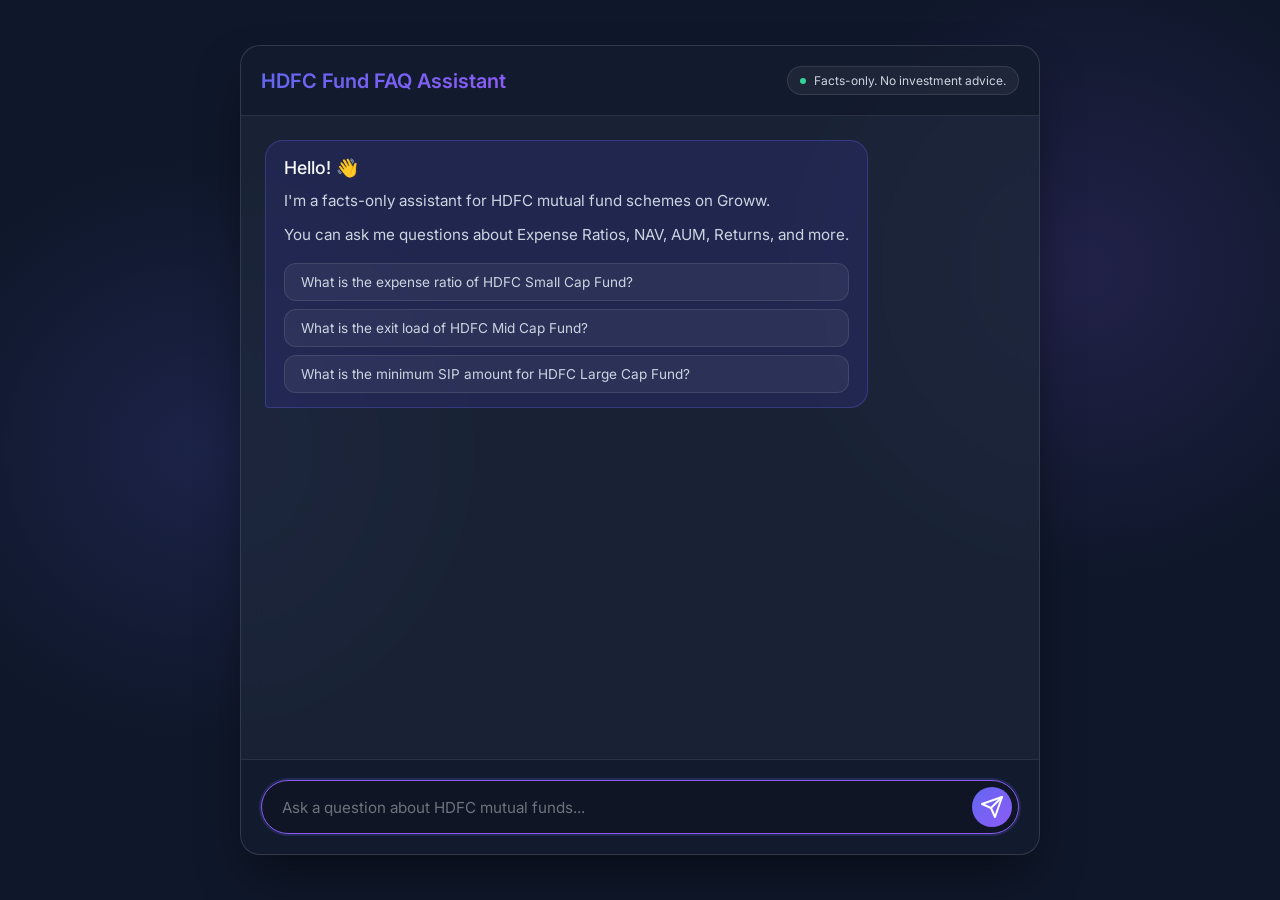
<file: frontend/index.html>
<!DOCTYPE html>
<html lang="en">
<head>
    <meta charset="UTF-8">
    <meta name="viewport" content="width=device-width, initial-scale=1.0">
    <title>Mutual Fund FAQ Assistant</title>
    <link rel="preconnect" href="https://fonts.googleapis.com">
    <link rel="preconnect" href="https://fonts.gstatic.com" crossorigin>
    <link href="https://fonts.googleapis.com/css2?family=Inter:wght@300;400;500;600&display=swap" rel="stylesheet">
    <link rel="stylesheet" href="style.css">
</head>
<body>
    <div class="app-container">
        <!-- Header -->
        <header class="chat-header">
            <div class="header-content">
                <h1>HDFC Fund FAQ Assistant</h1>
                <div class="disclaimer-badge">
                    <span class="pulse-dot"></span>
                    Facts-only. No investment advice.
                </div>
            </div>
        </header>

        <!-- Chat Area -->
        <main class="chat-area" id="chat-area">
            <!-- Welcome Card -->
            <div class="message bot-message welcome-card" id="welcome-card">
                <div class="message-bubble">
                    <h3>Hello! 👋</h3>
                    <p>I'm a facts-only assistant for HDFC mutual fund schemes on Groww.</p>
                    <p>You can ask me questions about Expense Ratios, NAV, AUM, Returns, and more.</p>
                    <div class="example-chips">
                        <button class="chip" onclick="window.sendExample('What is the expense ratio of HDFC Small Cap Fund?')">What is the expense ratio of HDFC Small Cap Fund?</button>
                        <button class="chip" onclick="window.sendExample('What is the exit load of HDFC Mid Cap Fund?')">What is the exit load of HDFC Mid Cap Fund?</button>
                        <button class="chip" onclick="window.sendExample('What is the minimum SIP amount for HDFC Large Cap Fund?')">What is the minimum SIP amount for HDFC Large Cap Fund?</button>
                    </div>
                </div>
            </div>
        </main>

        <!-- Input Area -->
        <footer class="input-area">
            <form id="chat-form">
                <input type="text" id="query-input" placeholder="Ask a question about HDFC mutual funds..." autocomplete="off" required>
                <button type="submit" id="send-button" aria-label="Send message">
                    <svg xmlns="http://www.w3.org/2000/svg" width="24" height="24" viewBox="0 0 24 24" fill="none" stroke="currentColor" stroke-width="2" stroke-linecap="round" stroke-linejoin="round">
                        <line x1="22" y1="2" x2="11" y2="13"></line>
                        <polygon points="22 2 15 22 11 13 2 9 22 2"></polygon>
                    </svg>
                </button>
            </form>
        </footer>
    </div>
    
    <script src="app.js"></script>
</body>
</html>
</file>
<file: frontend/style.css>
:root {
    --bg-dark: #0f172a;
    --bg-panel: rgba(30, 41, 59, 0.7);
    --border-color: rgba(255, 255, 255, 0.1);
    
    --accent-primary: #6366f1;
    --accent-secondary: #8b5cf6;
    --accent-gradient: linear-gradient(135deg, var(--accent-primary), var(--accent-secondary));
    
    --text-main: #f8fafc;
    --text-muted: #cbd5e1;
    
    --bubble-bot: rgba(79, 70, 229, 0.15);
    --bubble-bot-border: rgba(99, 102, 241, 0.3);
    
    --refusal-bg: rgba(217, 119, 6, 0.15);
    --refusal-border: rgba(245, 158, 11, 0.3);
    --refusal-text: #fcd34d;
    
    --error-bg: rgba(220, 38, 38, 0.15);
    --error-border: rgba(239, 68, 68, 0.3);
    --error-text: #fca5a5;
    
    --font-family: 'Inter', sans-serif;
}

* {
    box-sizing: border-box;
    margin: 0;
    padding: 0;
}

body {
    background-color: var(--bg-dark);
    color: var(--text-main);
    font-family: var(--font-family);
    display: flex;
    justify-content: center;
    align-items: center;
    height: 100vh;
    background-image: 
        radial-gradient(circle at 15% 50%, rgba(99, 102, 241, 0.15), transparent 25%),
        radial-gradient(circle at 85% 30%, rgba(139, 92, 246, 0.15), transparent 25%);
}

.app-container {
    width: 100%;
    max-width: 800px;
    height: 100vh;
    display: flex;
    flex-direction: column;
    background: var(--bg-panel);
    backdrop-filter: blur(12px);
    -webkit-backdrop-filter: blur(12px);
    border-left: 1px solid var(--border-color);
    border-right: 1px solid var(--border-color);
    box-shadow: 0 25px 50px -12px rgba(0, 0, 0, 0.5);
}

@media (min-width: 850px) {
    .app-container {
        height: 90vh;
        border: 1px solid var(--border-color);
        border-radius: 20px;
    }
}

/* Header */
.chat-header {
    padding: 20px;
    border-bottom: 1px solid var(--border-color);
    background: rgba(15, 23, 42, 0.6);
    border-radius: 20px 20px 0 0;
}

.header-content {
    display: flex;
    justify-content: space-between;
    align-items: center;
}

.header-content h1 {
    font-size: 1.25rem;
    font-weight: 600;
    background: var(--accent-gradient);
    -webkit-background-clip: text;
    -webkit-text-fill-color: transparent;
}

.disclaimer-badge {
    display: flex;
    align-items: center;
    gap: 8px;
    font-size: 0.75rem;
    color: var(--text-muted);
    background: rgba(255, 255, 255, 0.05);
    padding: 6px 12px;
    border-radius: 20px;
    border: 1px solid var(--border-color);
}

.pulse-dot {
    width: 6px;
    height: 6px;
    background-color: #34d399;
    border-radius: 50%;
    animation: pulse 2s infinite;
}

/* Chat Area */
.chat-area {
    flex: 1;
    overflow-y: auto;
    padding: 24px;
    display: flex;
    flex-direction: column;
    gap: 20px;
    scroll-behavior: smooth;
}

/* Scrollbar styles */
.chat-area::-webkit-scrollbar {
    width: 6px;
}
.chat-area::-webkit-scrollbar-track {
    background: transparent;
}
.chat-area::-webkit-scrollbar-thumb {
    background-color: rgba(255, 255, 255, 0.1);
    border-radius: 10px;
}

/* Messages */
.message {
    display: flex;
    flex-direction: column;
    max-width: 85%;
    animation: fadeInUp 0.3s ease-out forwards;
}

.user-message {
    align-self: flex-end;
}

.bot-message {
    align-self: flex-start;
}

.message-bubble {
    padding: 14px 18px;
    border-radius: 18px;
    font-size: 0.95rem;
    line-height: 1.5;
    word-wrap: break-word;
}

.user-message .message-bubble {
    background: var(--accent-gradient);
    color: white;
    border-bottom-right-radius: 4px;
    box-shadow: 0 4px 12px rgba(99, 102, 241, 0.2);
}

.bot-message .message-bubble {
    background: var(--bubble-bot);
    border: 1px solid var(--bubble-bot-border);
    color: var(--text-main);
    border-bottom-left-radius: 4px;
}

/* Refusal and Error styling */
.bot-message.refusal .message-bubble {
    background: var(--refusal-bg);
    border-color: var(--refusal-border);
}

.bot-message.refusal .message-bubble p {
    color: var(--refusal-text);
}

.bot-message.error .message-bubble {
    background: var(--error-bg);
    border-color: var(--error-border);
}
.bot-message.error .message-bubble p {
    color: var(--error-text);
}


/* Welcome Card & Chips */
.welcome-card {
    max-width: 95%;
}

.welcome-card h3 {
    margin-bottom: 8px;
    font-weight: 500;
}

.welcome-card p {
    margin-bottom: 12px;
    color: var(--text-muted);
}

.example-chips {
    display: flex;
    flex-direction: column;
    gap: 8px;
    margin-top: 16px;
}

.chip {
    background: rgba(255, 255, 255, 0.05);
    border: 1px solid var(--border-color);
    color: var(--text-muted);
    padding: 10px 16px;
    border-radius: 12px;
    text-align: left;
    font-size: 0.85rem;
    font-family: var(--font-family);
    cursor: pointer;
    transition: all 0.2s ease;
}

.chip:hover {
    background: rgba(255, 255, 255, 0.1);
    color: white;
    border-color: var(--accent-primary);
    transform: translateY(-1px);
}

/* Citation Footer */
.citation-footer {
    margin-top: 12px;
    padding-top: 10px;
    border-top: 1px solid rgba(255, 255, 255, 0.1);
    font-size: 0.75rem;
    color: var(--text-muted);
}

.citation-footer a {
    color: var(--accent-secondary);
    text-decoration: none;
    transition: color 0.2s;
}

.citation-footer a:hover {
    color: var(--accent-primary);
    text-decoration: underline;
}

/* Input Area */
.input-area {
    padding: 20px;
    background: rgba(15, 23, 42, 0.6);
    border-top: 1px solid var(--border-color);
    border-radius: 0 0 20px 20px;
}

#chat-form {
    display: flex;
    gap: 12px;
    background: rgba(0, 0, 0, 0.2);
    border: 1px solid var(--border-color);
    border-radius: 30px;
    padding: 6px 6px 6px 20px;
    transition: border-color 0.3s;
}

#chat-form:focus-within {
    border-color: var(--accent-secondary);
    box-shadow: 0 0 0 2px rgba(99, 102, 241, 0.2);
}

#query-input {
    flex: 1;
    background: transparent;
    border: none;
    color: white;
    font-family: var(--font-family);
    font-size: 0.95rem;
    outline: none;
}

#query-input::placeholder {
    color: rgba(255, 255, 255, 0.4);
}

#send-button {
    background: var(--accent-gradient);
    border: none;
    border-radius: 50%;
    width: 40px;
    height: 40px;
    display: flex;
    justify-content: center;
    align-items: center;
    color: white;
    cursor: pointer;
    transition: transform 0.2s, box-shadow 0.2s;
}

#send-button:hover {
    transform: scale(1.05);
    box-shadow: 0 4px 12px rgba(99, 102, 241, 0.3);
}

#send-button:disabled {
    background: rgba(255, 255, 255, 0.1);
    color: rgba(255, 255, 255, 0.3);
    cursor: not-allowed;
    transform: none;
    box-shadow: none;
}

/* Typing Indicator */
.typing-indicator {
    display: flex;
    gap: 4px;
    padding: 6px 0;
}

.typing-dot {
    width: 6px;
    height: 6px;
    background-color: var(--text-muted);
    border-radius: 50%;
    animation: bounce 1.4s infinite ease-in-out both;
}

.typing-dot:nth-child(1) { animation-delay: -0.32s; }
.typing-dot:nth-child(2) { animation-delay: -0.16s; }

/* Animations */
@keyframes fadeInUp {
    from {
        opacity: 0;
        transform: translateY(10px);
    }
    to {
        opacity: 1;
        transform: translateY(0);
    }
}

@keyframes pulse {
    0% {
        transform: scale(0.95);
        box-shadow: 0 0 0 0 rgba(52, 211, 153, 0.7);
    }
    70% {
        transform: scale(1);
        box-shadow: 0 0 0 6px rgba(52, 211, 153, 0);
    }
    100% {
        transform: scale(0.95);
        box-shadow: 0 0 0 0 rgba(52, 211, 153, 0);
    }
}

@keyframes bounce {
    0%, 80%, 100% { 
        transform: scale(0);
    } 40% { 
        transform: scale(1);
    }
}

/* Markdown styles inside messages */
.bot-message .message-bubble a {
    color: var(--accent-secondary);
}
</file>
